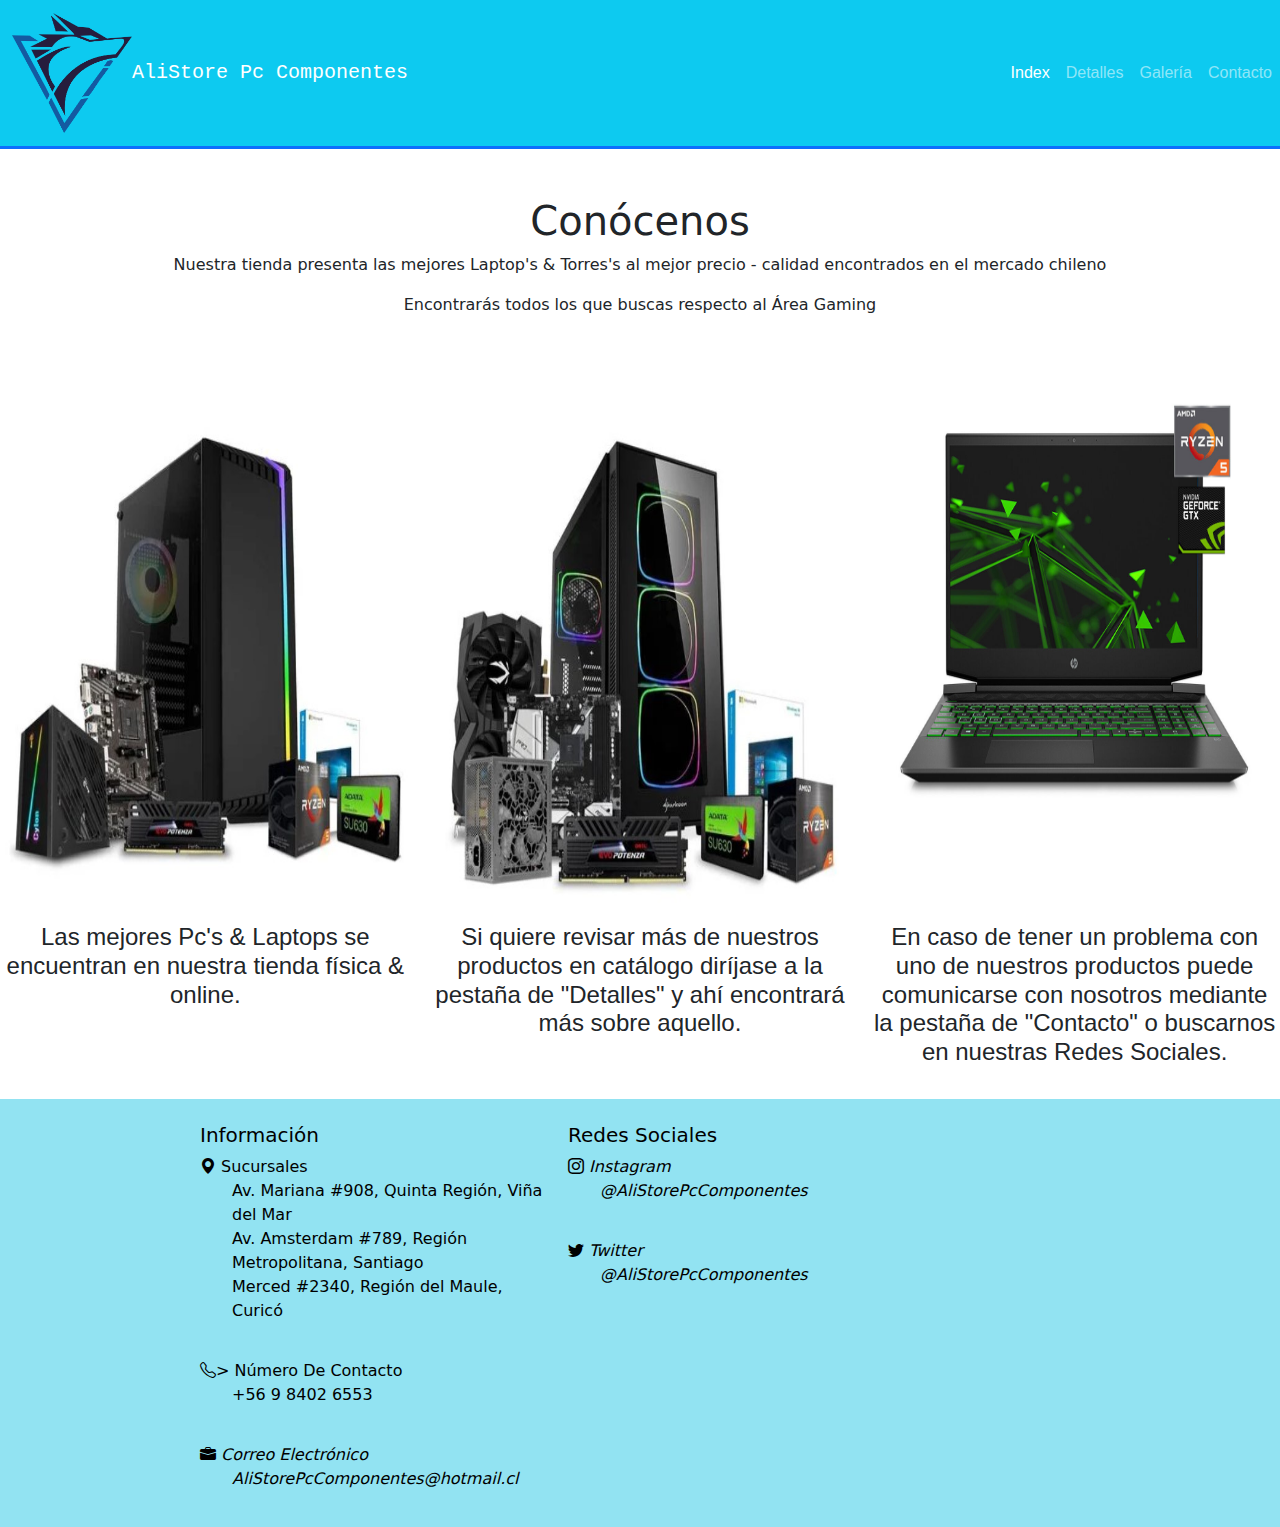
<file: Evaluacion N2/Index.html>
<!DOCTYPE html>
<html lang="en">
<head>
    <meta charset="UTF-8">
    <meta http-equiv="X-UA-Compatible" content="IE=Chrome">
    <meta name="viewport" content="width=device-width, initial-scale=1.0">
    <title>Document</title>
    <link rel="stylesheet" href="estilo.css">
    <link rel="stylesheet" href="./css/bootstrap.min.css">
    <link rel="stylesheet" href="https://cdn.jsdelivr.net/npm/bootstrap-icons@1.8.1/font/bootstrap-icons.css">
</head>
<body>
    <nav class="navbar navbar-expand-md navbar-dark bg-info border-3 border-bottom border-primary sticky-top">
        <div class="container-fluid">
           
            <a href="#" class="navbar-brand"><img class="logo" src="Logo.png" alt="">AliStore Pc Componentes</a>
            <button type="button"
                    class="navbar-toggler"
                    data-bs-toggle="collapse"
                    data-bs-target="#MenuNavegacion">
                    <span class="navbar-toggler-icon"></span>
            </button>
        </div>

	    <div id="MenuNavegacion" class="collapse navbar-collapse">
		    <ul class="navbar-nav ms-3">
			    <li class="nav-item">
                    <a class="nav-link active" href="Index.html"> Index</a>
                </li>
			    <li class="nav-item">
                    <a class="nav-link" href="Detalles.html"> Detalles</a>
                </li>
			    <li class="nav-item">
                    <a class="nav-link" href="Galeria.html"> Galería</a>
                </li>
                <li class="nav-item">
                    <a class="nav-link" href="Contacto.html"> Contacto</a>
                </li>
		    </ul>
	    </div>
    </nav>
    

    <div class="text-center pt-5">
        <h1>Conócenos</h1>
        <p>Nuestra tienda presenta las mejores Laptop's & Torres's al mejor precio - calidad encontrados en el mercado chileno</p>
        <p>Encontrarás todos los que buscas respecto al Área Gaming </p>






    </div>
    <section id="inicio">
        <div class="row">
            <div class="col-lg-4 col-me-6 col-sm-12">
                <img src="Pc Gamer 3.jpg" alt="galeria imagen">
                <h4 class="inicio-productos"> Las mejores Pc's & Laptops se encuentran en nuestra tienda física & online.</h4>
            </div>
            <div class="col-lg-4 col-me-6 col-sm-12">
                <img src="Pc Gamer 2.jpg" alt="galeria imagen">
                <h4 class="inicio-productos"> Si quiere revisar más de nuestros productos en catálogo diríjase a la pestaña de "Detalles" y ahí encontrará más sobre aquello.</h4>
            </div>
            <div class="col-lg-4 col-me-6 col-sm-12">
                <img src="Laptop Gamer 5.jpg" alt="galeria imagen">
                <h4 class="inicio-productos"> En caso de tener un problema con uno de nuestros productos puede comunicarse con nosotros mediante la pestaña de "Contacto" o buscarnos en nuestras Redes Sociales.
                </h4>
            </div>
    
    
    
    
    
        </div>
    </section>
   

    <div class="fondoform">
        <div class="pie mt-4 pt-4">
            <div class="row">

                <div class="col-md-4">
                    <h5>Información</h5>
                    <i class="bi bi-geo-alt-fill"></i> Sucursales
                        <ul>
                            <li> Av. Mariana #908, Quinta Región, Viña del Mar     
                            <li> Av. Amsterdam #789, Región Metropolitana, Santiago  
                            <li> Merced #2340, Región del Maule, Curicó 
                            </li>
                        </ul>  
                    </i>
   
                    <i class="bi bi-telephone"></i>> Número De Contacto
                        <ul>
                                <li> +56 9 8402 6553

                                </li>
                        </ul>  
                    </i>
                    <i class="bi bi-briefcase-fill"> Correo Electrónico
                        <ul>
                                <li> AliStorePcComponentes@hotmail.cl</li>
                        </ul>  
                    </i>
                   
                </div>

                <div class="col-md-4">
                    <h5>Redes Sociales</h5>
                    <i class="bi bi-instagram bigicon"> Instagram
                        <ul> @AliStorePcComponentes</ul>
                    </i>
                    <i class="bi bi-twitter bigicon"> Twitter
                        <ul> @AliStorePcComponentes</ul>
                    </i>
                    
                </div>

                
            </div>
        </div>
    </div>
    <script src="./js/bootstrap.bundle.min.js"></script>

    
   
</body>
</html>
</file>
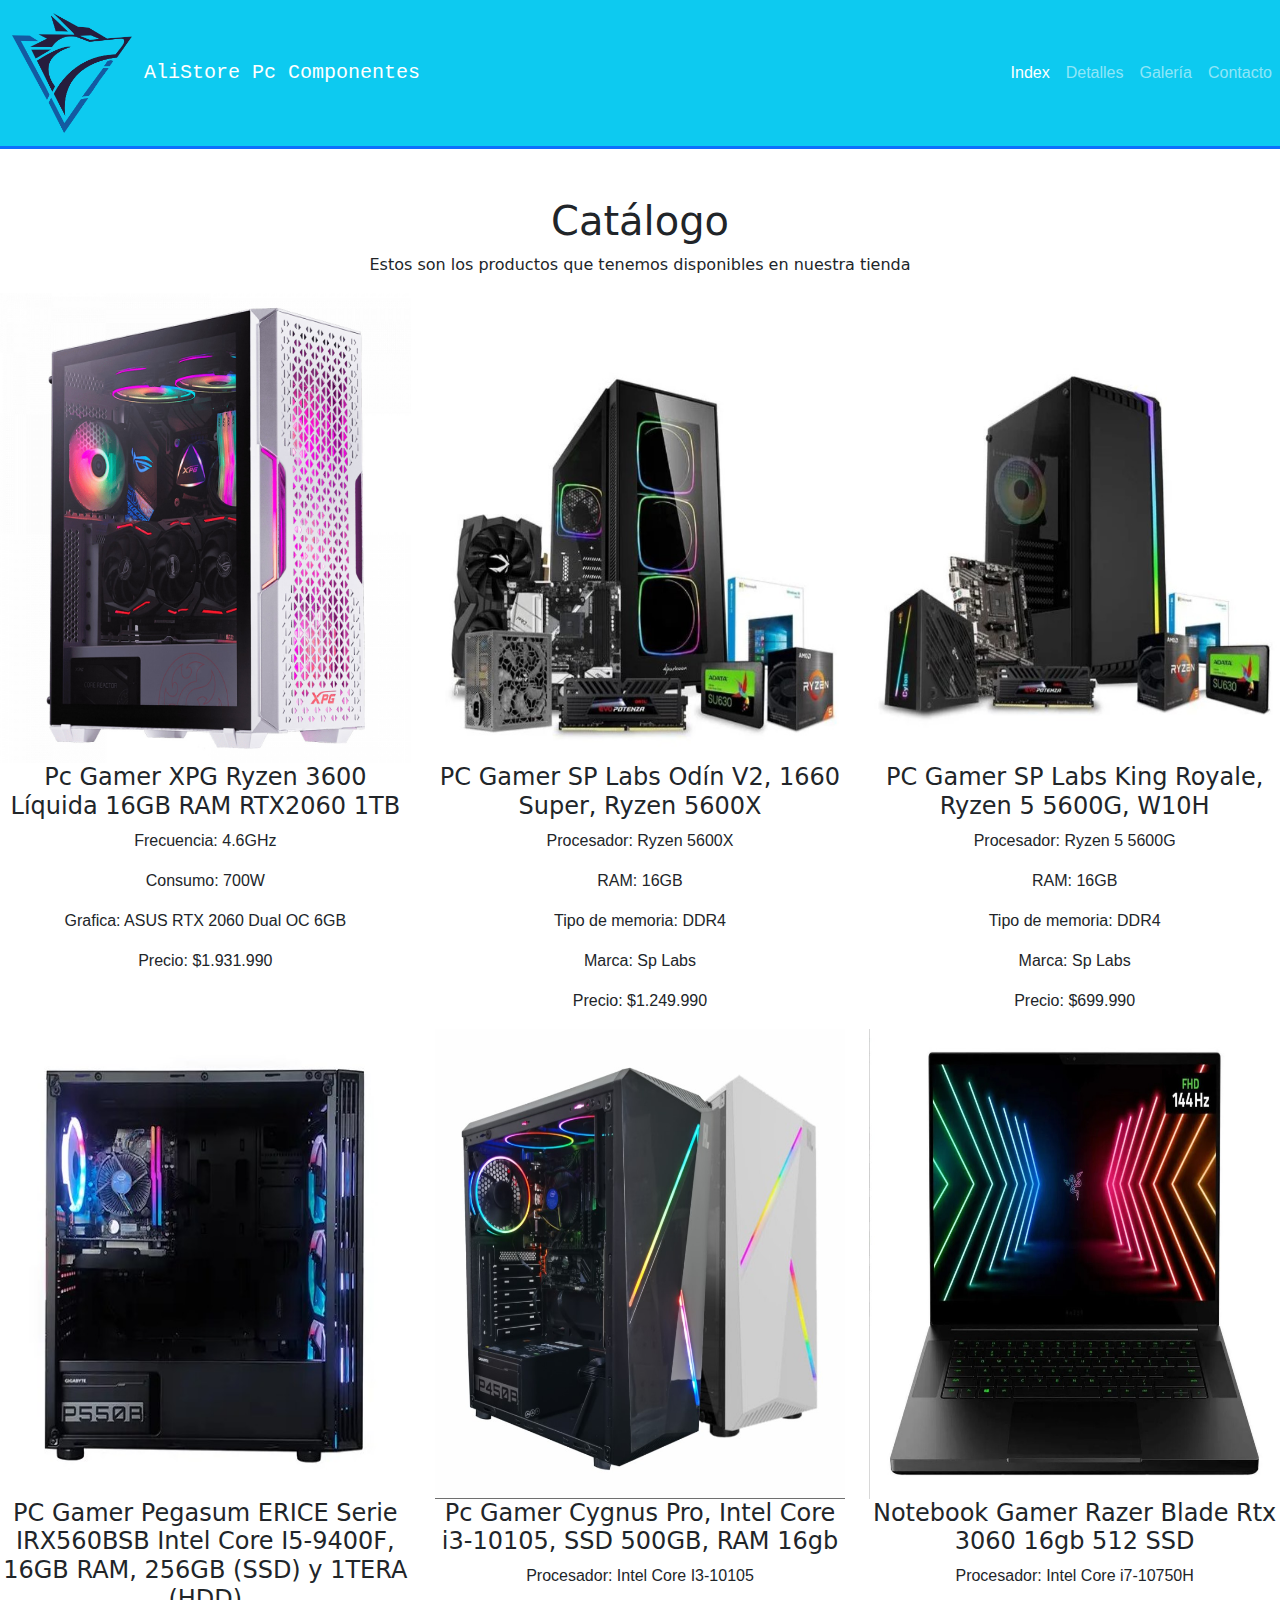
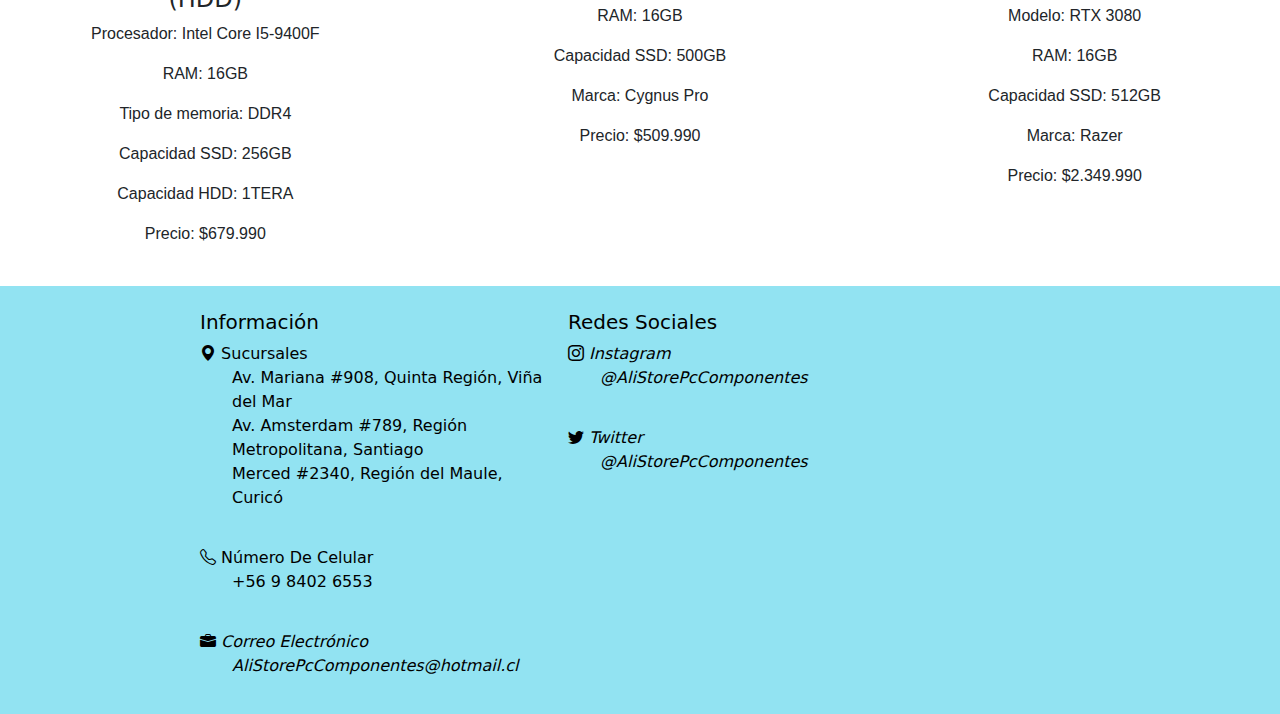
<file: Evaluacion N2/Detalles.html>
<!DOCTYPE html>
<html lang="en">
<head>
    <meta charset="UTF-8">
    <meta http-equiv="X-UA-Compatible" content="IE=Chrome">
    <meta name="viewport" content="width=device-width, initial-scale=1.0">
    <title>Document</title>
    <link rel="stylesheet" href="estilo.css">
    <link rel="stylesheet" href="./css/bootstrap.min.css">
    <link rel="stylesheet" href="https://cdn.jsdelivr.net/npm/bootstrap-icons@1.8.1/font/bootstrap-icons.css">
</head>
<body>
    <nav class="navbar navbar-expand-md navbar-dark bg-info border-3 border-bottom border-primary sticky-top">
        <div class="container-fluid">
           
            <a href="#" class="navbar-brand"><img class="logo" src="Logo.png" alt=""> AliStore Pc Componentes</a>
            <button type="button"
                    class="navbar-toggler"
                    data-bs-toggle="collapse"
                    data-bs-target="#MenuNavegacion">
                    <span class="navbar-toggler-icon"></span>
            </button>
        </div>

	    <div id="MenuNavegacion" class="collapse navbar-collapse">
		    <ul class="navbar-nav ms-3">
			    <li class="nav-item">
                    <a class="nav-link active" href="Index.html"> Index</a>
                </li>
			    <li class="nav-item">
                    <a class="nav-link" href="Detalles.html"> Detalles</a>
                </li>
			    <li class="nav-item">
                    <a class="nav-link" href="Galeria.html"> Galería</a>
                </li>
                <li class="nav-item">
                    <a class="nav-link" href="Contacto.html"> Contacto</a>
                </li>
		    </ul>
	    </div>
    </nav>

    <section id="galeria">
        <div class="text-center pt-5">
            <h1>Catálogo</h1>
            <p>Estos son los productos que tenemos disponibles en nuestra tienda</p>
        </div>
        <div class="row">
            <div class="col-lg-4 col-me-6 col-sm-12">
                <img src="Pc Gamer 1.jpg" alt="galeria imagen">
                <h4 class="titulo-productos"> Pc Gamer XPG Ryzen 3600 Líquida 16GB RAM RTX2060 1TB</h4>
                <p class="descripcion-productos"> Frecuencia: 4.6GHz </p>
                <p class="descripcion-productos"> Consumo: 700W  </p>
                <p class="descripcion-productos"> Grafica: ASUS RTX 2060 Dual OC 6GB </p>
                <p class="descripcion-productos"> Precio: $1.931.990 </p>
            </div>
            <div class="col-lg-4 col-me-6 col-sm-12">
                <img src="Pc Gamer 2.jpg" alt="galeria imagen">
                <h4 class="titulo-productos"> PC Gamer SP Labs Odín V2, 1660 Super, Ryzen 5600X</h4>
                <p class="descripcion-productos"> Procesador: Ryzen 5600X </p>
                <p class="descripcion-productos"> RAM: 16GB </p>
                <p class="descripcion-productos"> Tipo de memoria: DDR4 </p>
                <p class="descripcion-productos"> Marca: Sp Labs </p>
                <p class="descripcion-productos"> Precio: $1.249.990 </p>
            </div>
            <div class="col-lg-4 col-me-6 col-sm-12">
                <img src="Pc Gamer 3.jpg" alt="galeria imagen">
                <h4 class="titulo-productos"> PC Gamer SP Labs King Royale, Ryzen 5 5600G, W10H</h4>
                <p class="descripcion-productos"> Procesador: Ryzen 5 5600G </p>
                <p class="descripcion-productos"> RAM: 16GB </p>
                <p class="descripcion-productos"> Tipo de memoria: DDR4 </p>
                <p class="descripcion-productos"> Marca: Sp Labs </p>
                <p class="descripcion-productos"> Precio: $699.990 </p>
            </div>
            <div class="col-lg-4 col-me-6 col-sm-12">
                <img src="Pc Gamer 4.jpg" alt="galeria imagen">
                <h4 class="titulo-productos"> PC Gamer Pegasum ERICE Serie IRX560BSB Intel Core I5-9400F, 16GB RAM, 256GB (SSD) y 1TERA (HDD)</h4>
                <p class="descripcion-productos"> Procesador: Intel Core I5-9400F </p>
                <p class="descripcion-productos"> RAM: 16GB </p>
                <p class="descripcion-productos"> Tipo de memoria: DDR4 </p>
                <p class="descripcion-productos"> Capacidad SSD: 256GB </p>
                <p class="descripcion-productos"> Capacidad HDD: 1TERA </p>
                <p class="descripcion-productos"> Precio: $679.990 </p>
            </div>
            <div class="col-lg-4 col-me-6 col-sm-12">
                <img src="Pc Gamer 5.jpg" alt="galeria imagen">
                <h4 class="titulo-productos"> Pc Gamer Cygnus Pro, Intel Core i3-10105, SSD 500GB, RAM 16gb</h4>
                <p class="descripcion-productos"> Procesador: Intel Core I3-10105 </p>
                <p class="descripcion-productos"> RAM: 16GB </p>
                <p class="descripcion-productos"> Capacidad SSD: 500GB </p>
                <p class="descripcion-productos"> Marca: Cygnus Pro </p>
                <p class="descripcion-productos"> Precio: $509.990</p>
            </div>
            <div class="col-lg-4 col-me-6 col-sm-12">
                <img src="Laptop Gamer 1.jpg" alt="galeria imagen">
                <h4 class="titulo-productos"> Notebook Gamer Razer Blade Rtx 3060 16gb 512 SSD</h4>
                <p class="descripcion-productos"> Procesador: Intel Core i7-10750H </p>
                <p class="descripcion-productos"> Modelo: RTX 3080 </p>
                <p class="descripcion-productos"> RAM: 16GB </p>
                <p class="descripcion-productos"> Capacidad SSD: 512GB </p>
                <p class="descripcion-productos"> Marca: Razer </p>
                <p class="descripcion-productos"> Precio: $2.349.990 </p>
            </div>
            






        </div>

    <div class="fondoform">
        <div class="pie mt-4 pt-4">
            <div class="row">

                <div class="col-md-4">
                    <h5>Información</h5>
                    <i class="bi bi-geo-alt-fill"></i> Sucursales
                        <ul>
                                <li> Av. Mariana #908, Quinta Región, Viña del Mar     
                                <li> Av. Amsterdam #789, Región Metropolitana, Santiago  
                                <li> Merced #2340, Región del Maule, Curicó 
                                </li>
                        </ul>  
                </i>  
                    <i class="bi bi-telephone"></i> Número De Celular
                        <ul>
                                <li> +56 9 8402 6553

                                </li>
                        </ul>  
                    </i>
                    <i class="bi bi-briefcase-fill"> Correo Electrónico
                        <ul>
                                <li> AliStorePcComponentes@hotmail.cl</li>
                        </ul>  
                    </i>
                   
                </div>

                <div class="col-md-4">
                    <h5> Redes Sociales</h5>
                    <i class="bi bi-instagram bigicon"> Instagram
                        <ul> @AliStorePcComponentes</ul>
                    </i>
                    <i class="bi bi-twitter bigicon"> Twitter
                        <ul> @AliStorePcComponentes</ul>
                    </i>
                    
                </div>

                
            </div>
        </div>
    </div>
    <script src="./js/bootstrap.bundle.min.js"></script>

    
   
</body>
</html>
</file>
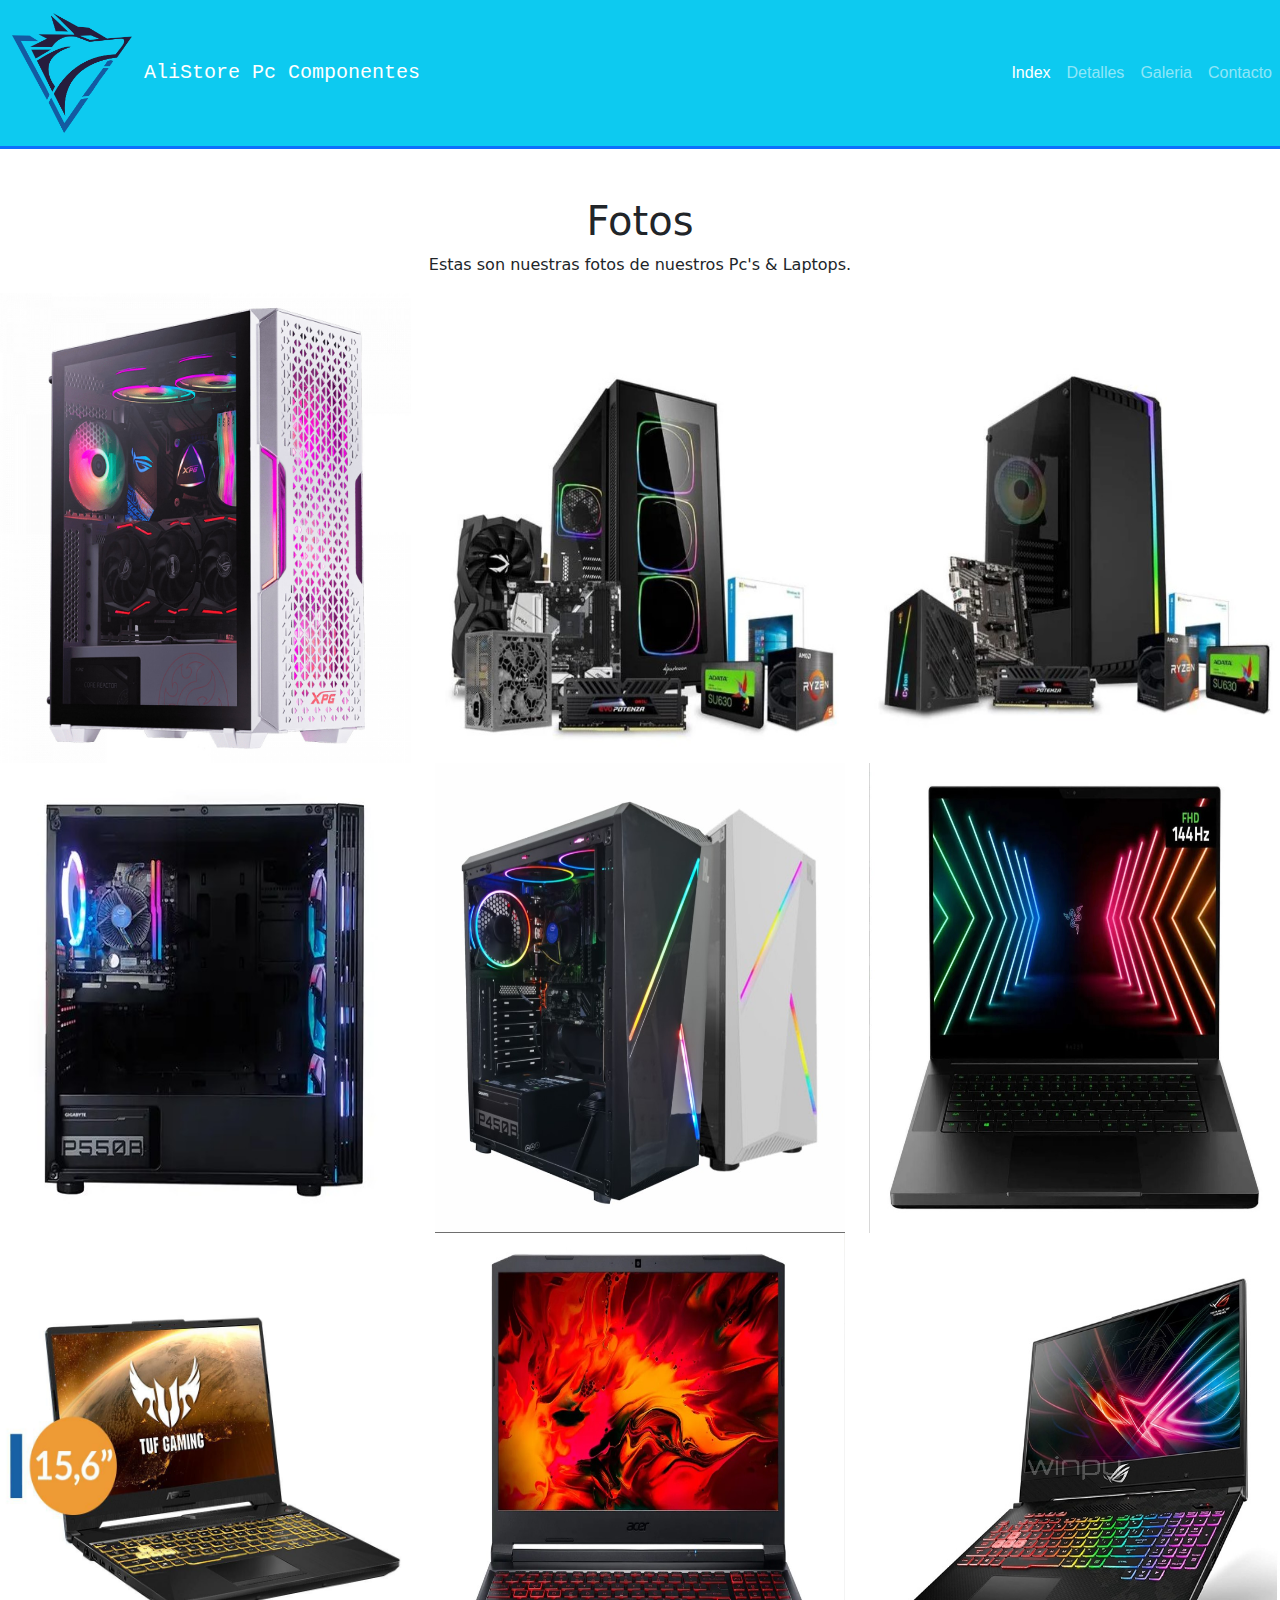
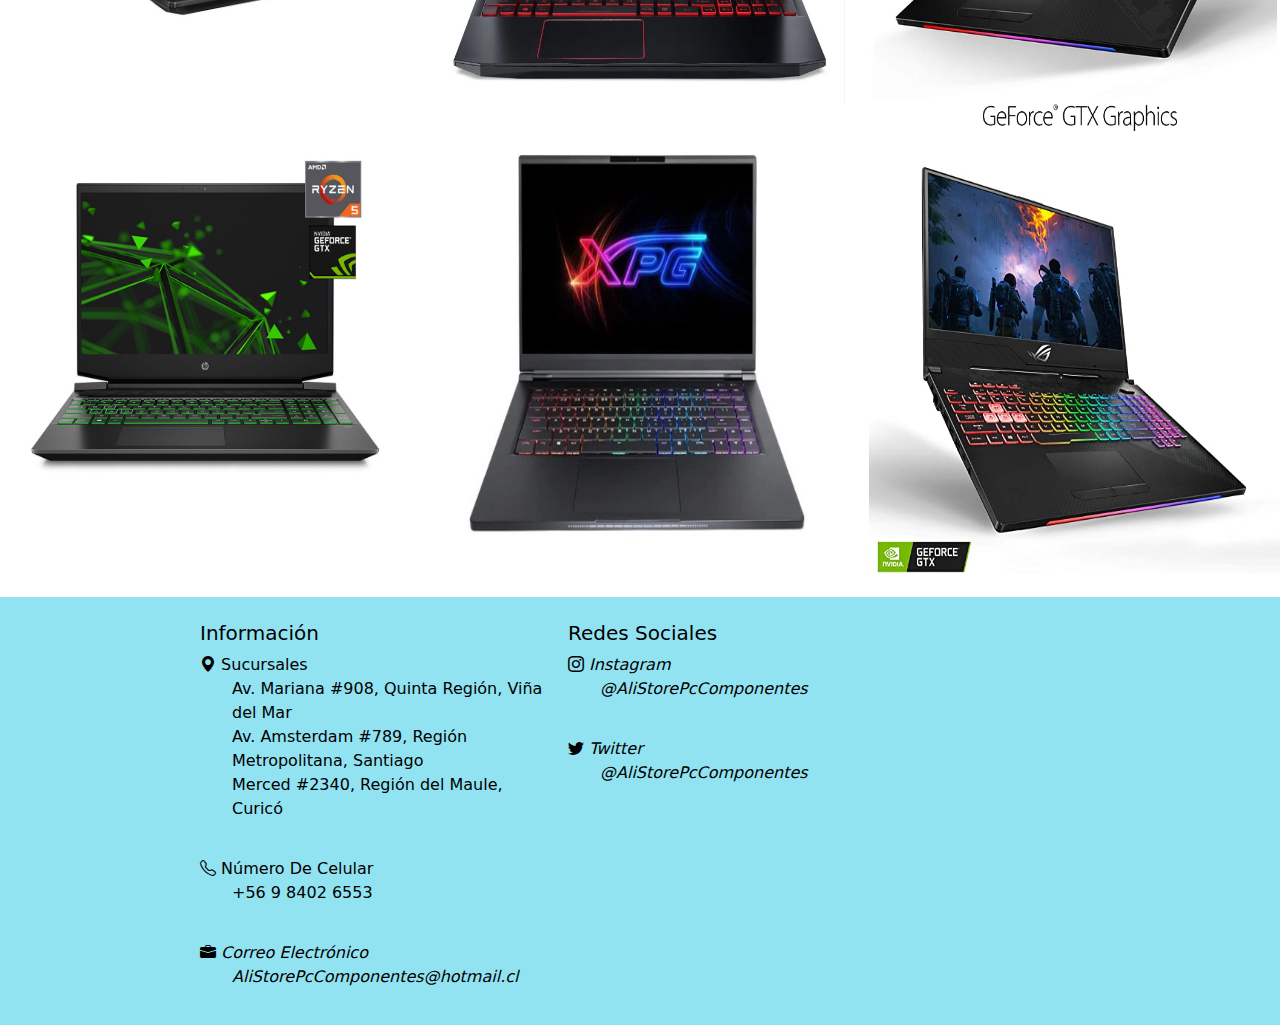
<file: Evaluacion N2/Galeria.html>
<!DOCTYPE html>
<html lang="en">
<head>
    <meta charset="UTF-8">
    <meta http-equiv="X-UA-Compatible" content="IE=Chrome">
    <meta name="viewport" content="width=device-width, initial-scale=1.0">
    <title>Document</title>
    <link rel="stylesheet" href="estilo.css">
    <link rel="stylesheet" href="./css/bootstrap.min.css">
    <link rel="stylesheet" href="https://cdn.jsdelivr.net/npm/bootstrap-icons@1.8.1/font/bootstrap-icons.css">

</head>   
<body>
    <nav class="navbar navbar-expand-md navbar-dark bg-info border-3 border-bottom border-primary sticky-top">
        <div class="container-fluid">
           
            <a href="#" class="navbar-brand"><img class="logo" src="Logo.png" alt=""> AliStore Pc Componentes</a>
            <button type="button"
                    class="navbar-toggler"
                    data-bs-toggle="collapse"
                    data-bs-target="#MenuNavegacion">
                    <span class="navbar-toggler-icon"></span>
            </button>
        </div>

        

	    <div id="MenuNavegacion" class="collapse navbar-collapse">
		    <ul class="navbar-nav ms-3">
			    <li class="nav-item">
                    <a class="nav-link active" href="Index.html"> Index</a>
                </li>
			    <li class="nav-item">
                    <a class="nav-link" href="Detalles.html"> Detalles</a>
                </li>
			    <li class="nav-item">
                    <a class="nav-link" href="Galeria.html"> Galeria</a>
                </li>
                <li class="nav-item">
                    <a class="nav-link" href="Contacto.html"> Contacto</a>
                </li>
		    </ul>
	    </div>
    </nav>
    <section id="galeria">
        <div class="text-center pt-5">
            <h1> Fotos</h1>
            <p> Estas son nuestras fotos de nuestros Pc's & Laptops.</p>




        </div>
        <div class="row">
            <div class="col-lg-4 col-me-6 col-sm-12">
                <img src="Pc Gamer 1.jpg" alt="galeria imagen">
            </div>
            <div class="col-lg-4 col-me-6 col-sm-12">
                <img src="Pc Gamer 2.jpg" alt="galeria imagen">
            </div>
            <div class="col-lg-4 col-me-6 col-sm-12">
                <img src="Pc Gamer 3.jpg" alt="galeria imagen">
            </div>
            <div class="col-lg-4 col-me-6 col-sm-12">
                <img src="Pc Gamer 4.jpg" alt="galeria imagen">
            </div>
            <div class="col-lg-4 col-me-6 col-sm-12">
                <img src="Pc Gamer 5.jpg" alt="galeria imagen">
            </div>
            <div class="col-lg-4 col-me-6 col-sm-12">
                <img src="Laptop Gamer 1.jpg" alt="galeria imagen">
            </div>
            <div class="col-lg-4 col-me-6 col-sm-12">
                <img src="Laptop Gamer 2.jpg" alt="galeria imagen">
            </div>
            <div class="col-lg-4 col-me-6 col-sm-12">
                <img src="Laptop Gamer 3.jpg" alt="galeria imagen">
            </div>
            <div class="col-lg-4 col-me-6 col-sm-12">
                <img src="Laptop Gamer 4.jpg" alt="galeria imagen">
            </div>    
            <div class="col-lg-4 col-me-6 col-sm-12">
                <img src="Laptop Gamer 5.jpg" alt="galeria imagen">
            </div>
            <div class="col-lg-4 col-me-6 col-sm-12">
                <img src="Laptop Gamer 6.jpg" alt="galeria imagen">
            </div>
            <div class="col-lg-4 col-me-6 col-sm-12">
                <img src="Laptop Gamer 7.jpg" alt="galeria imagen">
            </div>
            
            </div>

                
            </div>
            






        </div>






    </section>

    

    

    <div class="fondoform">
        <div class="pie mt-4 pt-4">
            <div class="row">

                <div class="col-md-4">
                    <h5>Información</h5>
                    <i class="bi bi-geo-alt-fill"></i> Sucursales
                        <ul>
                            <li> Av. Mariana #908, Quinta Región, Viña del Mar     
                            <li> Av. Amsterdam #789, Región Metropolitana, Santiago  
                            <li> Merced #2340, Región del Maule, Curicó 
                            </li>
                        </ul>  
                    </i>
  
                    <i class="bi bi-telephone"></i> Número De Celular
                        <ul>
                                <li> +56 9 8402 6553

                                </li>
                        </ul>  
                    </i>
                    <i class="bi bi-briefcase-fill"> Correo Electrónico
                        <ul>
                                <li> AliStorePcComponentes@hotmail.cl</li>
                        </ul>  
                    </i>
                   
                </div>

                <div class="col-md-4">
                    <h5>Redes Sociales</h5>
                    <i class="bi bi-instagram bigicon"> Instagram
                        <ul> @AliStorePcComponentes</ul>
                    </i>
                    <i class="bi bi-twitter bigicon"> Twitter
                        <ul> @AliStorePcComponentes</ul>
                    </i>
                    
                </div>

                
            </div>
        </div>
    </div>
    <script src="./js/bootstrap.bundle.min.js"></script>

    
   
</body>
</html>
</file>
<file: Evaluacion N2/estilo.css>
*{
    padding: 0;
    margin: 0;
    text-decoration: none;
    list-style: none;
}



.fondoform{
    color: rgb(0, 0, 0);
    background-color: rgba(124, 222, 240, 0.836);
    padding-left: 200px;
    
}
.fondoform ul{
    color: rgb(0, 0, 0);
    list-style-type: none;
    padding-bottom: 20px;

}

.navbar-brand{
    font-family: 'Courier New', Courier, monospace;
}

.nav-item{
    font-family: Arial, Helvetica, sans-serif
}


.boton{
    border: none;
}


.logo{
    width: 120px;

}

#galeria .col-lg-3{
    margin: 0 !important;
    padding: 25px;
}

#galeria img{
    width: 100%;
    height: 470px;
}
#galeria img:hover{
    border: 5px solid #ffffff;
}

.descripcion-productos{
    text-align: center;
    font-family: 'Gill Sans', 'Gill Sans MT', Helvetica, sans-serif, 'Trebuchet MS', sans-serif;
}

.titulo-productos{
    text-align: center;
}

.inicio-productos{
    text-align: center;
    font-family:'Segoe UI', Tahoma, Geneva, Verdana, sans-serif
}

#inicio img{
    width: 100%;
    height: 590px;
}
</file>
